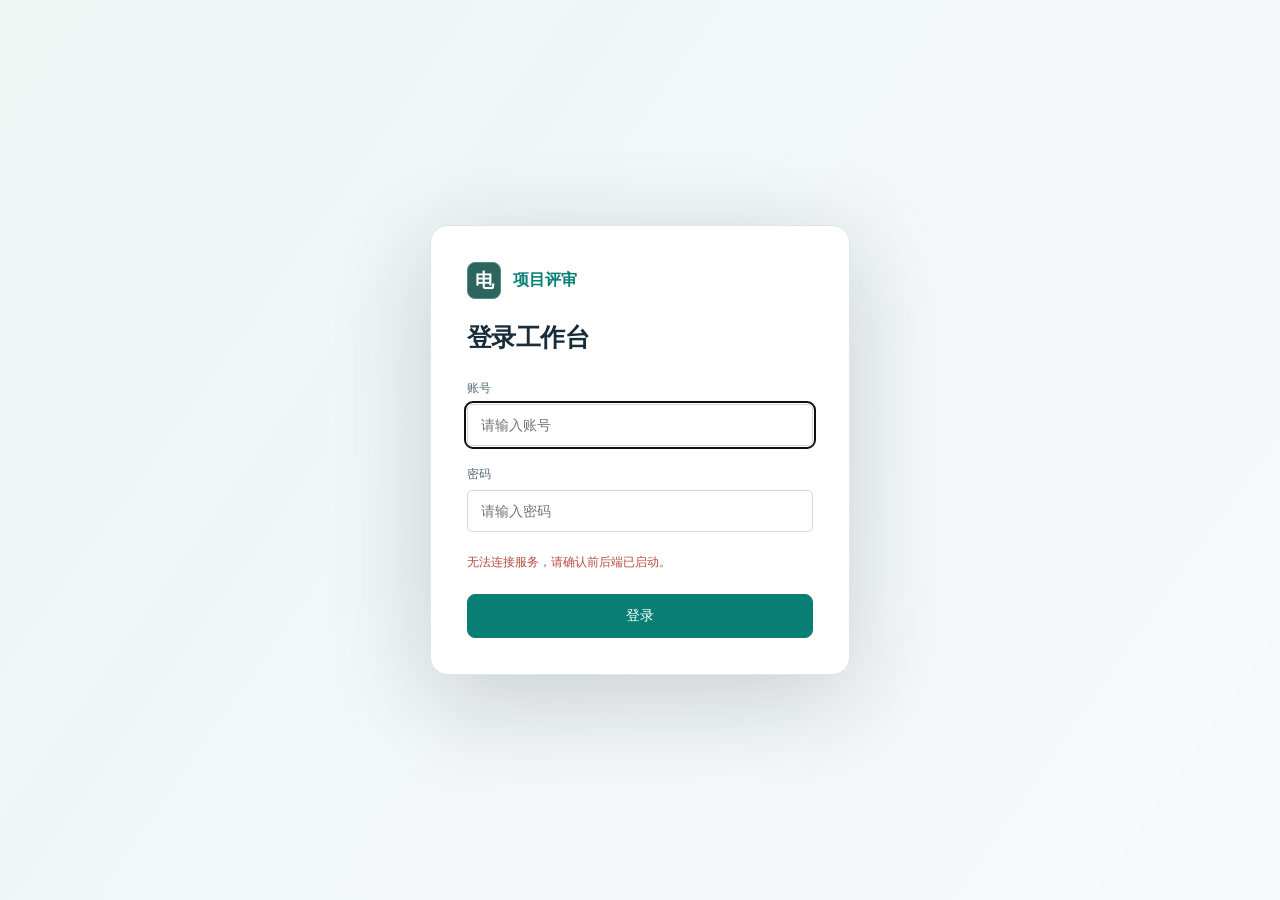
<file: index.html>
<!doctype html>
<html lang="zh-CN">
<head>
  <meta charset="UTF-8">
  <meta name="viewport" content="width=device-width, initial-scale=1.0">
  <title>我的任务 · 项目评审</title>
  <link rel="stylesheet" href="styles.css?v=20261021-scoring">
  <link rel="stylesheet" href="workspace-access.css?v=20261020-admin">
</head>
<body data-workspace="user">
  <aside class="sidebar">
    <a class="brand" href="#overview"><span class="brand-icon">电</span><span><strong>项目评审</strong><small>电力企业项目评审系统</small></span></a>
    <div class="sidebar-label">用户工作台</div>
    <nav aria-label="主导航">
      <button data-view="overview" title="我的任务"><span>✓</span>我的任务</button>
      <button data-view="chat" title="评审对话"><span>◌</span>评审对话</button>
      <button data-view="batch" title="项目组"><span>▦</span>项目组</button>
      <button data-view="reports" title="报告"><span>▤</span>报告</button>
    </nav>
    <button class="sidebar-help" data-view="help">ⓘ 使用指南</button>
    <div class="sidebar-user account-area"><span class="avatar" data-account-avatar>用</span><label class="account-control"><span>用户工作台</span><select data-account-switch aria-label="切换账号（左下角）"><option>用户1</option></select></label></div>
  </aside>
  <div class="main-shell">
    <header class="topbar"><div>用户工作台 <span>/</span> <strong id="breadcrumb">我的任务</strong></div><div class="topbar-right"><span id="connection-state">连接服务中…</span><label class="account-control top-account"><select data-account-switch aria-label="切换账号（右上角）"><option>用户1</option></select></label></div></header>
    <main id="app" aria-live="polite"><div class="empty">正在加载项目…</div></main>
  </div>
  <dialog id="editor"><div id="editor-body"></div></dialog>
  <input id="file-upload" type="file" accept=".docx,.doc,.pdf,.txt,.zip,.png,.jpg,.jpeg,.tif,.tiff,.bmp" hidden>
  <div id="toast" role="status"></div>
  <script src="brief-upload.js?v=20261020-brief" defer></script>
  <script src="quality-score.js?v=20261021-scoring" defer></script>
  <script src="report-workflows.js?v=20261020-attachments" defer></script>
  <script src="batch-projects.js?v=20261021-scoring" defer></script>
  <script src="review-agent.js?v=20261019-workspace" defer></script>
  <script src="check-audit.js?v=20260915-audit" defer></script>
  <script src="agent-records.js?v=20261019-workspace" defer></script>
  <script src="model-config.js?v=20260923-models" defer></script>
  <script src="visual-assets.js?v=20260923-visuals" defer></script>
  <script src="account-switcher.js?v=20261020-login" defer></script>
  <script src="user-workspace.js?v=20261021-scoring" defer></script>
  <script src="app.js?v=20261021-scoring" defer></script>
</body>
</html>
</file>
<file: styles.css>
:root{--ink:#182d3b;--muted:#73838e;--line:#e1e8eb;--bg:#f3f6f7;--teal:#087e75;--teal-soft:#e9f5f2;--red:#b64b40;--red-soft:#fff0ed;--amber:#996718;--amber-soft:#fff6e4;font-family:Inter,"Segoe UI","Microsoft YaHei",sans-serif;color:var(--ink);font-size:14px}
*{box-sizing:border-box}body{margin:0;background:var(--bg)}button,input,select,textarea{font:inherit}button,a,input,textarea,select{outline-offset:3px}button:focus-visible,a:focus-visible{outline:2px solid var(--teal)}button{cursor:pointer}button:disabled{cursor:wait;opacity:.55}a{color:var(--teal);text-decoration:none}button{border:1px solid var(--line);border-radius:6px;background:white;color:var(--ink);padding:9px 14px}button:hover{border-color:#9bbdb6;background:#f8fbfa}h1,h2,h3,h4,p{margin:0}h1{font-size:27px;letter-spacing:-.6px;line-height:1.5}h2{font-size:17px}h3{font-size:15px}p{line-height:1.8}small{font-size:12px}strong{font-weight:600}.muted{color:var(--muted)}.primary{background:var(--teal);border-color:var(--teal);color:white;display:inline-flex;align-items:center;justify-content:center;gap:8px}.primary:hover{background:#06665f;color:white}.secondary{background:white}.subtle{border:0;background:transparent;color:var(--teal);padding:6px 8px}.eyebrow{font-size:11px;letter-spacing:1.2px;color:var(--teal);font-weight:600;margin-bottom:7px}.pill{display:inline-flex;align-items:center;gap:6px;font-size:12px;padding:4px 9px;border-radius:4px;white-space:nowrap;background:#edf1f3;color:#62717d}.pill::before{content:"";width:5px;height:5px;background:currentColor;border-radius:50%}.pass{color:var(--teal);background:var(--teal-soft)}.fail{color:var(--red);background:var(--red-soft)}.pending{color:var(--amber);background:var(--amber-soft)}.num{font-variant-numeric:tabular-nums}.row{display:flex;align-items:center;gap:10px}.spread{justify-content:space-between}.wrap{flex-wrap:wrap}.gap{display:grid;gap:18px}.panel{background:white;border:1px solid var(--line);border-radius:10px;overflow:hidden}.panel-head{display:flex;justify-content:space-between;align-items:center;gap:14px;padding:20px 24px;border-bottom:1px solid var(--line)}.panel-head p{font-size:12px;color:var(--muted);margin-top:5px}.panel-body{padding:22px 24px}.empty{text-align:center;padding:50px 20px;color:var(--muted);line-height:1.9}.empty h2{color:var(--ink);margin-bottom:9px}.empty button{margin-top:14px}.notice{padding:12px 16px;background:var(--amber-soft);color:var(--amber);border:1px solid #eadbbc;border-radius:6px;line-height:1.8;font-size:12px}.notice .subtle{color:inherit}.page-heading{display:flex;justify-content:space-between;align-items:center;gap:18px;margin-bottom:24px}.page-heading p{color:var(--muted);font-size:13px;margin-top:5px}.heading-actions{display:flex;gap:9px;flex-wrap:wrap}.section-title{display:flex;align-items:center;justify-content:space-between;gap:12px;margin:26px 0 14px}.section-title p{font-size:12px;color:var(--muted);margin-top:5px}
.sidebar{position:fixed;inset:0 auto 0 0;width:210px;background:#162b38;color:#9fb2bd;padding:28px 17px 18px;display:flex;flex-direction:column;z-index:12}.brand{display:flex;align-items:center;gap:11px;padding:0 8px;color:white}.brand-icon{width:34px;height:37px;background:#2c645f;border-radius:8px;border:1px solid #598880;display:grid;place-items:center;font-size:19px}.brand strong{display:block;font-size:17px;letter-spacing:1px}.brand small{display:block;font-size:10px;margin-top:4px;color:#9fb2bd}.sidebar-label{font-size:10px;letter-spacing:1px;color:#738b98;margin:38px 12px 12px}.sidebar nav{display:grid;gap:5px}.sidebar nav button{display:flex;align-items:center;gap:12px;border:0;background:none;color:#b5c4cb;text-align:left;padding:12px 14px;font-size:13px}.sidebar nav button span{font-size:19px;width:20px;text-align:center}.sidebar nav button.active{background:#24554f;color:#e5fff4}.sidebar nav button:hover{background:#24414d;color:white}.sidebar-guide{margin-top:auto;border:1px solid #35505c;border-radius:7px;padding:14px;margin-bottom:18px}.sidebar-guide span{font-size:11px;color:#b8cec9}.sidebar-guide p{font-size:11px;line-height:2.1;margin-top:7px;color:#819da6}.sidebar-help{margin-top:auto;color:#b5c4cb;text-align:left;background:none;border:0;font-size:12px}.sidebar-user{border-top:1px solid #304550;margin-top:12px;padding:19px 4px 0;display:flex;align-items:center;gap:10px}.avatar{width:30px;height:30px;display:grid;place-items:center;border-radius:50%;background:#d4e9e2;color:#386658}.sidebar-user strong{font-size:11px;display:block;color:#ccdadc}.sidebar-user small{font-size:10px;display:block;margin-top:4px;color:#839aa6}.main-shell{margin-left:210px;min-width:0}.topbar{height:65px;background:white;border-bottom:1px solid var(--line);display:flex;align-items:center;justify-content:space-between;padding:0 32px;font-size:12px;color:var(--muted)}.topbar>div>span{margin:0 13px;color:#b3bec4}.topbar strong{color:#4d626f;font-weight:500}.topbar-right{display:flex;align-items:center;gap:14px;font-size:11px}.topbar-right #connection-state{margin:0}.topbar-right button{font-size:11px}main{max-width:1700px;margin:auto;padding:30px 32px 48px}.stat-grid{display:grid;grid-template-columns:repeat(4,1fr);gap:16px;margin-bottom:22px}.stat-card{padding:20px 22px;background:white;border:1px solid var(--line);border-radius:9px}.stat-card>span{color:var(--muted);font-size:12px}.stat-card>strong{font-size:30px;display:block;margin:13px 0 7px}.stat-card small{font-size:11px;color:var(--muted)}.intro-banner{padding:25px 27px;background:#eaf4f1;display:flex;justify-content:space-between;align-items:center;gap:20px;border:1px solid #d2e4df;border-radius:10px;margin-bottom:25px}.intro-banner p{font-size:12px;color:#59776e;margin-top:6px}.table-scroll{overflow:auto}table{border-collapse:collapse;width:100%;text-align:left;font-size:12px}th{background:#f8fafb;color:var(--muted);font-weight:500;font-size:11px}td,th{padding:15px 20px;border-bottom:1px solid #eaf0f1}tbody tr:last-child td{border-bottom:0}td strong{display:block;line-height:1.7}td small{color:var(--muted);display:block;margin-top:3px}.flow-overview{display:grid;grid-template-columns:repeat(6,1fr);padding:25px 22px;gap:12px}.flow-overview>button{min-width:0;text-align:left;border:0;border-left:2px solid #cfe2dc;border-radius:0;padding:8px 10px 8px 12px;line-height:1.8}.flow-overview>button:hover{border-left-color:var(--teal);background:var(--teal-soft)}.flow-help-link{display:block;margin-top:9px;color:var(--teal);font-size:11px}.step-help-section h3{margin-bottom:8px;color:var(--teal)}.step-help-section p,.step-help-section li{line-height:1.9}.step-help-section ol{margin:0;padding-left:22px}.step-help-section li+li{margin-top:9px}.flow-overview b{font-size:11px;color:var(--teal)}.flow-overview strong{display:block;font-size:12px}.flow-overview small{font-size:10px;color:var(--muted)}
.summary{border:1px solid #e7d7d1;background:white;border-radius:10px;overflow:hidden;margin-bottom:16px}.summary-top{padding:23px 26px;display:flex;align-items:center;gap:16px}.summary-symbol{height:46px;width:46px;border-radius:50%;display:grid;place-items:center;font-size:22px;flex-shrink:0}.summary-title{display:flex;align-items:center;gap:12px;flex-wrap:wrap;margin-top:4px}.summary h2{font-size:23px}.summary-caption{font-size:10px;letter-spacing:.8px;color:var(--muted)}.summary-text{font-size:12px;color:var(--muted);margin-top:9px}.summary-actions{margin-left:auto;display:flex;gap:8px;flex-shrink:0}.summary-footer{background:#fafbfb;border-top:1px solid var(--line);padding:12px 25px;display:flex;gap:26px;flex-wrap:wrap}.summary-footer span{font-size:11px;color:var(--muted)}.summary-footer b{font-size:17px;margin-right:7px;color:var(--ink)}.summary-footer .fail-text b{color:var(--red)}.summary-footer .pending-text b{color:var(--amber)}.summary-footer .pass-text b{color:var(--teal)}.category-grid{display:grid;grid-template-columns:repeat(3,1fr);gap:13px;margin-bottom:24px}.category-card{text-align:left;background:white;border:1px solid var(--line);border-radius:8px;padding:16px 18px;display:grid;gap:13px}.category-card strong{font-size:13px}.category-card p{font-size:11px;color:var(--muted)}.category-card .arrow{color:#819a9f}.category-card.active{border-color:var(--teal);box-shadow:0 0 0 1px var(--teal)}
.workbench-layout{display:grid;grid-template-columns:164px minmax(0,1fr);gap:22px;align-items:start}.review-rail{position:sticky;top:20px;background:white;border:1px solid var(--line);border-radius:9px;overflow:hidden}.rail-label{padding:18px 15px 12px;font-size:11px;color:var(--muted)}.rail-step{display:grid;grid-template-columns:23px 1fr;gap:3px 8px;padding:16px 12px;width:100%;text-align:left;border:0;border-radius:0;background:white;position:relative}.rail-step:not(:last-child):after{content:"";width:1px;height:20px;background:#d6e3e0;position:absolute;left:23px;bottom:-10px;z-index:1}.rail-step>span{grid-row:span 2;width:22px;height:22px;border-radius:50%;background:#f0f4f5;display:grid;place-items:center;font-size:10px;color:#607984}.rail-step strong{font-size:12px;font-weight:500}.rail-step small{font-size:10px;color:var(--muted);margin-top:3px}.rail-step.active{background:#edf7f4}.rail-step.active>span{background:var(--teal);color:white}.rail-step.active strong{color:var(--teal)}.rail-step .rail-issue{color:var(--red)}.review-content{min-width:0}.toolbar{display:flex;align-items:center;justify-content:space-between;gap:15px;padding:15px 20px;border-bottom:1px solid var(--line);flex-wrap:wrap}.segmented{display:flex;background:#f0f4f5;border-radius:6px;padding:3px;gap:2px}.segmented button{border:0;background:transparent;font-size:11px;padding:7px 10px;color:var(--muted)}.segmented button.active{background:white;color:var(--teal);box-shadow:0 1px 3px #173c3210}.filters{display:flex;align-items:center;gap:8px;flex-wrap:wrap}.filters select,.filters input{font-size:12px;padding:8px 10px;max-width:100%;border:1px solid var(--line);background:white;border-radius:5px;color:#536773}.review-filters{padding:12px 20px;background:#fbfcfc;border-bottom:1px solid var(--line)}.review-filters .filter-count{font-size:11px;color:var(--muted);margin-left:auto}.issue-row{display:flex;align-items:center;gap:12px;padding:17px 20px;width:100%;text-align:left;border:0;border-radius:0;border-bottom:1px solid var(--line)}.issue-row:last-child{border-bottom:0}.issue-row .issue-number{font-size:11px;color:#94a4ac}.issue-copy{flex:1;min-width:0}.issue-copy strong{font-size:13px;display:block;line-height:1.7}.issue-copy small{color:var(--muted);font-size:11px;line-height:1.7}.issue-row.selected{background:#f0f7f4;border-left:3px solid var(--teal);padding-left:17px}.issue-row .arrow{color:#7d989a}.check-detail{padding:20px 23px;border-top:1px solid var(--line);background:#fafcfc}.detail-label{font-size:11px;color:var(--muted);display:block;margin-bottom:6px}.detail-pair{margin-bottom:15px}.detail-pair p{font-size:12px;line-height:1.85;white-space:pre-wrap}.detail-grid{display:grid;grid-template-columns:1fr 1fr;gap:15px}.detail-callout{padding:12px 14px;background:var(--teal-soft);border-left:3px solid #85bbae;border-radius:4px;font-size:12px}.detail-callout.fail-reason{background:#fff5f1;border-color:#d5a79b}.detail-actions{display:flex;gap:10px;margin-top:17px;flex-wrap:wrap}.detail-actions button{font-size:11px}.rule-link{color:var(--teal);font-size:11px;background:none;border:0;padding:0;text-align:left;text-decoration:underline;text-underline-offset:3px}.evidence-link{display:block;width:100%;font-size:11px;background:white;text-align:left;line-height:1.8;color:#526a77;margin-top:7px}.process{padding:0 20px 16px}.process details{border-bottom:1px solid var(--line);padding:12px 0}.process details:last-child{border:0}.process summary{cursor:pointer;font-size:12px;line-height:1.8}.process summary span{color:var(--teal);margin-right:9px;font-size:10px}.process details p{padding:10px 0 0 23px;font-size:12px;color:var(--muted)}.doc-layout{display:grid;grid-template-columns:minmax(0,1.2fr) minmax(260px,.85fr);align-items:start;gap:16px;padding:17px;background:#edf1f3}.document{background:white;border:1px solid var(--line);border-radius:3px;padding:28px 28px 40px;max-height:740px;overflow:auto}.document>small{display:block;color:#91a0a5;font-size:9px;letter-spacing:1px;text-align:center}.document h3{text-align:center;font-size:17px;line-height:1.8;margin:14px 0 25px}.doc-chunk{padding:13px 10px;border:1px solid transparent;border-radius:4px;margin:7px -10px;scroll-margin-top:20px}.doc-chunk h4{font-size:12px;color:#4c6573;margin-bottom:10px}.doc-chunk p{font-family:"Microsoft YaHei",sans-serif;font-size:12px;line-height:2.15;white-space:pre-wrap}.doc-chunk.selected{background:#fff9e9;border-color:#dcc899}.doc-chunk .chunk-actions{display:flex;gap:5px;flex-wrap:wrap;margin-top:10px}.chunk-actions button{font-size:10px;color:var(--amber);border-color:#e2d4b3;background:#fffaf0;padding:4px 8px}.doc-chunk small{font-size:9px;color:#98a8ad}.annotation{background:white;border:1px solid #ccdcd6;border-top:3px solid var(--teal);border-radius:5px;overflow:hidden}.annotation-header{padding:17px 18px}.annotation-header h3{font-size:13px;line-height:1.8;margin-top:10px}.annotation .check-detail{padding:17px 18px;background:white}.annotation .detail-grid{grid-template-columns:1fr}.annotation .detail-actions{display:grid;grid-template-columns:1fr}.doc-warning{grid-column:1/-1}.rule-grid{display:grid;grid-template-columns:repeat(2,1fr);gap:15px}.rule-card{padding:20px;background:white;border:1px solid var(--line);border-radius:8px;display:flex;flex-direction:column;gap:13px}.rule-card h3{font-size:14px}.rule-card p{font-size:12px;color:#657985}.rule-card small{font-size:10px;color:var(--muted)}.rule-card .row:last-child{margin-top:auto;padding-top:7px}.rule-id{font-size:10px;color:var(--teal);font-weight:600}.disabled-rule{opacity:.65}.material-item{border-bottom:1px solid var(--line);padding:16px 22px;display:flex;align-items:center;gap:14px}.material-item:last-child{border:0}.file-mark{background:#eaf1f4;color:#5a7d8d;border:1px solid #dce6e9;padding:12px 7px;border-radius:4px;font-size:9px;min-width:39px;text-align:center}.material-item .file-copy{flex:1;min-width:0}.file-copy strong{font-size:12px;overflow-wrap:anywhere}.file-copy p{font-size:10px;color:var(--muted);overflow-wrap:anywhere}.material-item select{font-size:11px;border:1px solid var(--line);border-radius:4px;padding:6px;max-width:150px}.material-item button{font-size:10px}.form-field{display:grid;gap:7px;font-size:12px;color:#536c79}.form-field input,.form-field textarea,.form-field select{width:100%;padding:10px 12px;border:1px solid #ccd9dd;border-radius:5px;color:var(--ink);background:white}.form-field textarea{resize:vertical;line-height:1.8}.form-row{display:grid;grid-template-columns:1fr 1fr;gap:15px}.brief-box{display:grid;gap:13px}.package-row{padding:14px 20px;border-top:1px solid var(--line);display:flex;justify-content:space-between;gap:12px;align-items:center}.package-row p{font-size:12px}.package-row button{font-size:11px}
dialog{border:1px solid var(--line);border-radius:12px;padding:0;width:min(620px,calc(100% - 32px));max-height:88vh;box-shadow:0 24px 100px #10212d30;color:var(--ink)}dialog::backdrop{background:#132b3b70;backdrop-filter:blur(2px)}.modal-head{padding:22px 26px;border-bottom:1px solid var(--line);display:flex;justify-content:space-between;align-items:center;gap:15px}.modal-head h2{font-size:18px}.modal-head button{border:0;background:#f0f4f5;font-size:18px;padding:4px 10px}.modal-body{padding:24px 26px;display:grid;gap:17px}.modal-footer{display:flex;justify-content:flex-end;gap:10px;border-top:1px solid var(--line);padding:16px 26px}.form-error{color:var(--red);font-size:12px;line-height:1.8}.rule-meta{display:flex;gap:10px;flex-wrap:wrap;color:var(--muted);font-size:11px}#toast{position:fixed;bottom:28px;left:50%;transform:translate(-50%,20px);padding:12px 22px;background:#1c3542;color:white;border-radius:7px;opacity:0;pointer-events:none;transition:.2s;z-index:50;max-width:90%;font-size:13px}#toast.show{opacity:1;transform:translate(-50%,0)}.report-paper{max-width:920px;margin:18px auto 0;background:white;border:1px solid var(--line);padding:45px 55px;box-shadow:0 6px 24px #102d3910}.report-paper>header{padding-bottom:25px;border-bottom:2px solid var(--ink);margin-bottom:25px}.report-paper>header p{color:var(--muted);font-size:12px;margin-top:8px}.report-paper h1{font-size:26px}.report-paper section{margin-bottom:25px}.report-paper h2{font-size:16px;margin-bottom:12px}.report-paper p{font-size:12px;line-height:1.9;white-space:pre-wrap}.report-paper article{margin:15px 0;padding:15px 0;border-top:1px solid var(--line);break-inside:avoid}.report-paper h3{font-size:13px;margin-bottom:9px}.report-paper blockquote{font-size:11px;line-height:1.9;white-space:pre-wrap;margin:8px 0;padding:10px 14px;border-left:2px solid #9abbb0;background:#f5f8f7}.report-paper table{margin:10px 0}.report-paper td,.report-paper th{padding:10px}.report-paper .pill{white-space:nowrap}.help-grid{display:grid;grid-template-columns:repeat(3,1fr);gap:18px}.help-card{background:white;border:1px solid var(--line);border-radius:8px;padding:25px}.help-card span{color:var(--teal);font-size:11px}.help-card h2{margin:15px 0 10px;font-size:16px}.help-card p{font-size:12px;color:var(--muted)}
.heading-actions select{max-width:180px;min-width:110px;padding:9px 10px;border:1px solid var(--line);border-radius:6px;background:white;color:#536773;font-size:12px}
.scope-picker{display:flex;align-items:center;gap:6px;font-size:10px;color:var(--muted)}
.stat-card{text-align:left;transition:border-color .15s,box-shadow .15s}.stat-card:hover{border-color:#90b8af;background:white;box-shadow:0 4px 14px #173c3210}.stat-card>.stat-link{display:block;margin-top:14px;color:var(--teal);font-size:11px}
.report-paper section>p{margin-bottom:9px}
.process-rule-list{margin:10px 0 4px 23px;padding-left:18px;display:grid;gap:10px;color:var(--teal)}.process-rule-list .rule-link{text-decoration:none;font-size:12px;line-height:1.8}.process-rule-list .rule-link:hover{text-decoration:underline}.rule-reference{color:var(--muted);font-size:11px;line-height:1.9}.rule-reference summary{cursor:pointer}.rule-reference small{display:block;margin-top:6px;font-size:11px}
.print-only{display:none}@media print{.rule-reference{display:none}.print-only{display:block;font-size:10px;color:#657985}}
.project-reference{margin:-10px 0 20px;color:var(--muted);font-size:11px;line-height:1.9}.project-reference summary{cursor:pointer}.project-reference small{font-size:11px}td .project-reference{margin:4px 0 0}
@media(min-width:1600px){.workbench-layout{grid-template-columns:180px minmax(0,1fr)}.doc-layout{grid-template-columns:minmax(0,1.5fr) minmax(320px,1fr)}}
@media(max-width:1200px){.sidebar{width:180px;padding-left:12px;padding-right:12px}.main-shell{margin-left:180px}main{padding:24px}.topbar{padding:0 24px}.workbench-layout{grid-template-columns:140px minmax(0,1fr);gap:15px}.summary-actions{display:none}.summary-top{padding:20px}.doc-layout{grid-template-columns:minmax(0,1fr)}.document{max-height:480px}.category-card{padding:14px}.rule-grid{grid-template-columns:1fr}}
@media(max-width:800px){.sidebar{width:64px;padding:20px 8px}.brand{padding:0 6px}.brand>span:last-child,.sidebar-label,.sidebar-guide,.sidebar-user,.sidebar-help{display:none}.sidebar nav{margin-top:28px}.sidebar nav button{font-size:0;padding:12px;justify-content:center}.sidebar nav button span{font-size:20px}.main-shell{margin-left:64px}.topbar{padding:0 16px;height:57px}.topbar-right #connection-state{display:none}main{padding:20px 16px}.page-heading{align-items:flex-start;flex-direction:column}h1{font-size:23px}.stat-grid{grid-template-columns:repeat(2,1fr);gap:10px}.stat-card{padding:17px}.category-grid{gap:8px}.category-card{padding:12px 10px}.category-card .row{flex-wrap:wrap;gap:7px}.category-card p{font-size:10px}.category-card .arrow{display:none}.workbench-layout{display:flex;flex-direction:column;gap:14px}.review-rail{position:sticky;top:0;z-index:5;width:100%;display:flex;border-radius:6px;overflow:auto}.rail-label{display:none}.rail-step{min-width:90px;padding:10px 8px;display:block;text-align:center}.rail-step>span{display:none}.rail-step strong{font-size:11px}.rail-step small{display:block;font-size:9px}.rail-step:not(:last-child):after{display:none}.review-content{width:100%}.summary-top{padding:18px 16px;align-items:flex-start;gap:11px}.summary-symbol{width:32px;height:32px;font-size:17px}.summary h2{font-size:19px}.summary-footer{padding:12px 16px;gap:15px}.summary-footer b{font-size:15px}.summary-footer span{font-size:10px}.summary-title .pill{font-size:10px}.panel-head{padding:17px}.toolbar,.review-filters{padding:13px 15px}.filters select{max-width:160px;font-size:11px}.issue-row{padding:15px 13px;gap:8px;align-items:flex-start}.issue-row .issue-number{display:none}.issue-copy strong{font-size:12px}.issue-copy small{font-size:10px}.issue-row>.pill{font-size:10px}.detail-grid,.form-row{grid-template-columns:1fr}.doc-layout{padding:10px}.document{padding:20px}.flow-overview{grid-template-columns:repeat(3,1fr)}.intro-banner{padding:20px;align-items:flex-start;flex-direction:column}.report-paper{padding:26px 20px}.material-item{flex-wrap:wrap;padding:16px}.help-grid{grid-template-columns:1fr}.heading-actions{width:100%}.heading-actions button{font-size:12px}.filter-count{width:100%}td,th{padding:12px;min-width:85px}.report-paper td,.report-paper th{min-width:0}.report-paper h1{font-size:22px}.rule-card{padding:17px}.topbar-right .subtle{font-size:10px}}
@media print{@page{size:A4;margin:16mm}.sidebar,.topbar,.page-heading,.report-toolbar,#toast,dialog,.notice,.no-print{display:none!important}.main-shell{margin:0}main{padding:0;max-width:none}body{background:white}.report-paper{max-width:none;border:0;box-shadow:none;margin:0;padding:0}.report-paper section{break-inside:auto}.report-paper h2,.report-paper h3{break-after:avoid}.report-paper article{break-inside:auto}thead{display:table-header-group}tr,blockquote{break-inside:avoid}.pill{color:black;border:1px solid #aaa;background:white}.report-paper p{orphans:3;widows:3}}
.history-list{display:grid;gap:16px}.history-record{overflow:hidden}.history-summary{width:100%;display:flex;align-items:center;justify-content:space-between;gap:16px;padding:22px;text-align:left;background:transparent;border:0;color:inherit;cursor:pointer}.history-summary strong{display:block;font-size:17px}.history-summary small{display:block;margin-top:8px;color:var(--muted,#64748b)}.history-summary:hover{background:#f5f8fc}.history-summary:focus-visible{outline:2px solid #2563eb;outline-offset:-3px}.history-content{padding:20px;border-top:1px solid #e2e8f0}@media(max-width:640px){.history-summary{align-items:flex-start;flex-direction:column}.history-content{padding:12px}}@media print{.history-summary,.history-record:not(:has(.history-content)){display:none}.history-content{padding:0;border:0}.history-record{border:0;overflow:visible}}
.account-control{display:grid;gap:5px;min-width:0;flex:1}.account-control>span{font-size:11px;color:#9fb2bd}.account-control select{width:100%;border:0;border-radius:6px;padding:7px 24px 7px 6px;background:#223d4b;color:white;font:inherit;cursor:pointer}.top-account{min-width:100px}.top-account select{background:#f0f5f5;color:var(--ink);border:1px solid var(--line);padding:8px 12px}.account-area .avatar{flex-shrink:0}.topbar #breadcrumb{display:inline-block;max-width:42vw;overflow:hidden;text-overflow:ellipsis;white-space:nowrap;vertical-align:middle}
.entry-grid{display:grid;gap:20px;margin:24px 0}.task-entry-grid{grid-template-columns:repeat(4,minmax(0,1fr))}.task-entry-grid .entry-card:first-child{grid-column:span 2;background:linear-gradient(120deg,#edf8f5,white)}.report-entry-grid,.project-entry-grid{grid-template-columns:repeat(2,minmax(0,1fr))}.entry-card{--card-accent:#087e75;display:grid;grid-template-columns:44px minmax(0,1fr) 22px;gap:16px 14px;text-align:left;align-items:center;padding:28px;border:1px solid #e0e8eb;border-radius:14px;min-height:168px;background:white;box-shadow:0 3px 12px #18334604;transition:transform .15s,border-color .15s,box-shadow .15s}.entry-card:hover{transform:translateY(-2px);border-color:var(--card-accent);background:white;box-shadow:0 10px 24px #1833460b}.entry-card.tone-blue{--card-accent:#356bba}.entry-card.tone-amber{--card-accent:#b77922}.entry-card.tone-rose{--card-accent:#b9555d}.entry-card.tone-slate{--card-accent:#5c7186}.entry-icon{width:44px;height:44px;border-radius:12px;display:grid;place-items:center;font-size:24px;background:#f0f6f6;color:var(--card-accent)}.entry-label{font-size:17px;font-weight:600;line-height:1.6}.entry-count{grid-column:2;font-size:36px;font-weight:600;line-height:1.1;color:var(--card-accent);font-variant-numeric:tabular-nums}.entry-arrow{grid-column:3;grid-row:1/3;justify-self:end;color:#99adb5;font-size:20px}.project-entry-grid .entry-card{min-height:215px}.project-entry-grid .entry-label{font-size:21px}
.user-search-bar{display:flex;gap:14px;align-items:center;flex-wrap:wrap;padding:18px 20px;background:white;border:1px solid var(--line);border-radius:12px;margin:18px 0 22px}.search-field{flex:1;min-width:200px;display:flex;align-items:center;gap:8px;padding:0 12px;background:#f6f8f9;border:1px solid var(--line);border-radius:7px}.search-symbol{font-size:23px;color:#7a909c}.search-field input{width:100%;min-width:0;border:0;background:transparent;padding:11px 0;outline-offset:0;color:var(--ink)}.search-field:focus-within{border-color:var(--teal)}.search-field input:focus{outline:none}.date-range{display:flex;align-items:center;gap:10px}.date-range label{display:flex;align-items:center;gap:7px;color:#647985;font-size:12px}.date-range input{width:142px;min-width:0;padding:9px 7px;border:1px solid var(--line);border-radius:6px;color:var(--ink);background:white}
.record-meta{display:flex;gap:8px 16px;align-items:center;flex-wrap:wrap;font-size:13px;color:#70828d;line-height:1.8;margin-top:10px}.user-task-list{display:grid;gap:14px}.user-task{display:flex;justify-content:space-between;align-items:center;gap:20px;padding:24px}.user-task>div:first-child{min-width:0}.user-task h2{font-size:17px;overflow-wrap:anywhere}.user-task .fail-text{margin-top:10px}.project-record-grid{display:grid;grid-template-columns:repeat(2,minmax(0,1fr));gap:18px}.project-record{padding:24px}.project-record-heading{display:flex;gap:12px;align-items:center;min-width:0}.project-record-heading h2{font-size:17px;overflow-wrap:anywhere}.project-record-icon{width:38px;height:38px;flex-shrink:0;border-radius:9px;display:grid;place-items:center;background:#edf5f4;color:var(--teal);font-size:20px}.project-record-meta{display:grid;gap:12px;margin:24px 0}.project-record-meta>div{display:grid;grid-template-columns:78px minmax(0,1fr);gap:10px;font-size:13px}.project-record-meta dt{color:#7b8b95}.project-record-meta dd{margin:0;color:#3c5665}.project-created{margin-bottom:20px}.list-actions{display:flex;justify-content:space-between;align-items:center;gap:12px;flex-wrap:wrap;margin:16px 0}.list-actions select{border:1px solid var(--line);border-radius:6px;padding:8px;background:white}.user-group-table td{vertical-align:middle}.user-group-table time{font-size:12px;white-space:nowrap}
.user-pagination{display:flex;justify-content:space-between;align-items:center;gap:14px;flex-wrap:wrap;padding:22px 0;color:#71838f;font-size:13px}.page-buttons{display:flex;gap:7px;align-items:center;flex-wrap:wrap}.page-buttons button{min-width:36px;padding:8px 11px}.page-buttons button:disabled{cursor:default;opacity:.4}.page-gap{padding:0 4px}.history-summary .record-meta{display:flex;font-size:13px}.record-chevron{font-size:24px;color:#8ca1ad}.pill.archived{background:#eef2f6;color:#687d8c}
.user-report-context{margin-bottom:22px}.selected-report{padding:22px 24px;display:flex;justify-content:space-between;align-items:center;gap:20px}.selected-report>div:first-child{min-width:0}.selected-report-label{display:block;color:#738692;font-size:12px;margin-bottom:8px}.selected-report strong{font-size:18px;overflow-wrap:anywhere}.report-picker{padding:0 22px 2px;border-top:1px solid var(--line);background:#fbfcfd}.report-options{display:grid;gap:8px}.report-option{display:flex;justify-content:space-between;align-items:center;gap:16px;text-align:left;padding:16px 18px;border-radius:8px}.report-option>span:first-child{min-width:0}.report-option strong{overflow-wrap:anywhere}.report-option.selected{border-color:#82b7ad;background:#edf7f3}.report-option .record-meta{font-size:12px;margin-top:5px}.user-review-controls{display:flex;align-items:center;justify-content:space-between;gap:12px;margin-bottom:18px}.user-result{padding:24px;margin-bottom:18px}.user-help-steps{margin:0;padding-left:20px;display:grid;gap:20px}
body[data-workspace="user"] .agent-messages{height:45vh;min-height:300px;max-height:600px}body[data-workspace="user"] .agent-conversation textarea{border:1px solid var(--line);border-radius:8px;padding:12px;background:white;color:var(--ink);line-height:1.7}body[data-workspace="user"] .agent-conversation textarea:focus{border-color:var(--teal);outline:1px solid var(--teal)}body[data-workspace="user"] .batch-row-actions{flex-direction:row;flex-wrap:wrap;gap:6px;min-width:160px;max-width:240px}body[data-workspace="user"] .batch-row-actions button{font-size:12px;padding:8px 10px}body[data-workspace="user"] .heading-actions{flex-wrap:wrap}body[data-workspace="user"] main{max-width:1500px}body[data-workspace="user"] .brand small{display:none}body[data-workspace="user"] .page-heading{margin-bottom:24px}
@media(max-width:1100px){.task-entry-grid{grid-template-columns:repeat(2,minmax(0,1fr))}.task-entry-grid .entry-card:first-child{grid-column:auto}.entry-card{padding:23px}.date-range label{flex-direction:column;align-items:flex-start}.user-search-bar .search-field{min-width:180px}}
@media(max-width:800px){body[data-workspace="user"] .sidebar{position:sticky;inset:auto;top:0;width:auto;padding:8px;display:block}body[data-workspace="user"] .brand{display:none}body[data-workspace="user"] .sidebar nav{display:flex;margin:0;gap:4px}body[data-workspace="user"] .sidebar nav button{flex:1;font-size:12px;padding:10px 4px;gap:5px;white-space:nowrap}body[data-workspace="user"] .sidebar nav button span{font-size:16px;width:auto}body[data-workspace="user"] .main-shell{margin-left:0}body[data-workspace="user"] main{padding-bottom:90px}.sidebar-user.account-area{display:flex;position:fixed;left:12px;bottom:12px;width:145px;padding:9px;margin:0;border:1px solid #41606b;border-radius:10px;background:#162b38;box-shadow:0 5px 18px #163b3820;z-index:20}.account-area .avatar,.account-area .account-control>span{display:none}.account-area .account-control select{padding:7px;background:#223d4b}.topbar #breadcrumb{max-width:32vw}.top-account{min-width:86px}.user-task,.selected-report{flex-direction:column;align-items:flex-start;padding:20px}.user-result{padding:18px}.user-result .pill{white-space:normal}.user-review-controls{flex-wrap:wrap}.project-record-grid{grid-template-columns:1fr}.user-search-bar{padding:14px}.user-search-bar .search-field{flex-basis:100%}.date-range{width:100%;justify-content:space-between;gap:7px}.date-range label{flex:1;min-width:0}.date-range input{width:100%}.report-picker{padding:0 14px}.selected-report .row{gap:8px}.entry-card{grid-template-columns:34px minmax(0,1fr);gap:14px 10px;padding:18px;min-height:145px}.entry-icon{width:34px;height:34px;font-size:20px;border-radius:9px}.entry-label{font-size:15px}.entry-count{font-size:29px}.entry-arrow{display:none}.project-entry-grid .entry-card{min-height:175px}.project-entry-grid .entry-label{font-size:17px}.page-buttons{gap:5px}.page-buttons button{padding:8px}.user-pagination{justify-content:center}.user-pagination>span{width:100%;text-align:center}.history-summary .row{gap:7px}.history-summary .pill{white-space:normal}.user-task h2{font-size:16px}body[data-workspace="user"] .agent-messages{min-height:240px}.user-search-bar .search-symbol{font-size:20px}}
@media(prefers-reduced-motion:reduce){.entry-card{transition:none}.entry-card:hover{transform:none}}
body[data-workspace="user"] #agent-chat-form>.row{justify-content:flex-end}
@media(max-width:800px){.sidebar-user.account-area{left:0;bottom:0;width:100%;padding:10px 16px;border:0;border-top:1px solid var(--line);border-radius:0;background:white;box-shadow:0 -3px 16px #163b3808}.account-area .account-control{flex:none;width:140px}.account-area .account-control select{background:#edf3f4;color:var(--ink)}body[data-workspace="admin"] main{padding-bottom:90px}}
@media print{.user-report-context,.user-review-controls,.user-result,.account-area,.entry-grid,.project-created{display:none!important}}
.review-entries{display:grid;grid-template-columns:repeat(2,minmax(0,1fr));gap:18px;margin:20px 0}.review-entries p{color:#64748b;margin:10px 0 18px}.comparison-layout{display:grid;grid-template-columns:minmax(0,1fr) 330px;gap:20px;margin-top:20px;align-items:start}.comparison-layout>.panel{min-width:0}.comparison-selected{background:#eff6ff}.score-total{font-size:36px;font-weight:700;color:#1d4ed8;margin-bottom:22px}.score-total small{font-size:13px;color:#64748b}.score-dimension{margin-bottom:20px}.score-dimension progress{display:block;width:100%;height:12px;margin:8px 0;accent-color:#2563eb}.score-dimension small{color:#64748b}@media(max-width:1100px){.comparison-layout{grid-template-columns:1fr}}@media(max-width:640px){.review-entries{grid-template-columns:1fr}}
.agent-panel{margin:20px 0}.agent-layout{display:grid;grid-template-columns:minmax(0,1fr) 300px}.agent-conversation{padding:20px;min-width:0}.agent-messages{height:320px;overflow:auto;overscroll-behavior:contain;padding:4px 8px 12px 0}.agent-message{padding:12px 16px;margin:0 0 12px;border-radius:10px;background:#f1f5f9;white-space:pre-wrap;overflow-wrap:anywhere}.agent-message.user{background:#eff6ff;margin-left:35px}.agent-message strong{display:block;font-size:12px;color:#64748b;margin-bottom:6px}.agent-status{min-height:28px;font-size:13px;color:#475569;margin:8px 0}.agent-conversation textarea{width:100%;resize:vertical;margin-bottom:10px}.agent-actions{padding:20px;background:#f8fafc;border-left:1px solid #e2e8f0;max-height:580px;overflow:auto}.agent-actions>button{width:100%;white-space:normal;text-align:left;margin:8px 0}.agent-actions h3{font-size:14px;margin:12px 0}.agent-actions p,.agent-actions details{font-size:13px;overflow-wrap:anywhere}.agent-proposal{border:1px solid #cbd5e1;padding:12px;border-radius:8px;margin:10px 0;background:white}.agent-proposal p{white-space:pre-wrap;margin:8px 0}.agent-welcome{padding:25px 10px;color:#64748b}.sr-only{position:absolute;width:1px;height:1px;padding:0;overflow:hidden;clip:rect(0,0,0,0);white-space:nowrap}@media(max-width:850px){.agent-layout{grid-template-columns:1fr}.agent-actions{border-left:0;border-top:1px solid #e2e8f0;max-height:300px}}@media print{.agent-panel{display:none}}
.batch-controls{display:flex;flex-wrap:wrap;gap:14px;align-items:end}.batch-controls label{display:flex;flex-direction:column;gap:6px;min-width:150px;max-width:100%}.batch-controls select{max-width:260px}.batch-file-row{border:1px solid #cbd5e1;border-radius:8px;padding:14px;margin:16px 0;min-width:0}.batch-file-row legend{font-size:13px;overflow-wrap:anywhere}.batch-row-actions{display:flex;flex-direction:column;gap:8px;min-width:110px}.batch-replace{font-size:12px;color:#475569;max-width:180px}.batch-replace input{display:block;width:180px;max-width:100%;margin-top:5px;font-size:12px}.batch-progress{margin-top:16px}.batch-results td{vertical-align:top}.batch-results small{overflow-wrap:anywhere;max-width:240px}.batch-results th{white-space:nowrap}@media(max-width:640px){.batch-controls label{width:100%}.batch-controls select{max-width:100%}}
.retrieval-note{margin:12px 0}.retrieval-note p{margin:5px 0}.retrieval-complete{background:#edf9f5;border-color:#b8ded2;color:#18664f}.retrieval-disabled,.retrieval-not_needed{background:#f1f5f9;border-color:#dbe3ec;color:#526477}
/* Conversation records and transparent demo scoring. */
.agent-history-toolbar{padding:0 24px 18px;gap:8px}
.conversation-record,.operation-log{border:1px solid var(--border,#dce3e8);border-radius:12px;padding:18px;margin:14px 0}
.conversation-record details,.operation-log details{margin:12px 0}
.log-text{white-space:pre-wrap;overflow-wrap:anywhere}
.rank-explanation{padding:14px;background:#f0f5f8;border-radius:10px;margin:16px 0}
.rank-explanation p,.score-deduction p,.quality-policy p{line-height:1.7}
.score-dimension summary{display:flex;justify-content:space-between;gap:12px;cursor:pointer;align-items:start}
.score-dimension summary:before{content:'＋';color:#557080}
.score-dimension[open] summary:before{content:'−'}
.score-dimension summary strong{flex:1}
.score-dimension summary span{white-space:nowrap}
.score-deduction{padding:12px 0;border-top:1px solid #dce3e8;margin-top:12px}
.quality-policy{border-top:1px solid #dce3e8;padding-top:16px;margin-top:16px}
.quality-policy summary{cursor:pointer;font-weight:600}
.agent-reasoning{background:#f2f6f8;border:1px solid #dce3e8;border-radius:8px;margin:10px 0;padding:10px 12px;color:#526676}
.agent-reasoning[hidden]{display:none}
.agent-reasoning summary{cursor:pointer;font-weight:600;user-select:none}
.agent-reasoning summary:focus-visible{outline:2px solid #167c80;outline-offset:3px}
.agent-reasoning small{display:block;margin-top:10px;line-height:1.5}
.agent-reasoning-text{white-space:pre-wrap;overflow-wrap:anywhere;max-height:320px;overflow:auto;line-height:1.7;margin-top:10px}
.brief-upload{padding:12px 14px;border:1px dashed #bacbd2;border-radius:8px;margin:0 0 18px;background:#f7fafb}
.brief-upload .form-field{margin-bottom:6px}
.brief-upload input{max-width:100%}
.brief-purpose{font-size:13px;line-height:1.7;margin:8px 0}
.package-row{flex-wrap:wrap}.package-row>p{flex:1 1 200px;min-width:0;overflow-wrap:anywhere}.package-row>.row{margin-left:auto}
.brief-import-status{white-space:pre-wrap;overflow-wrap:anywhere;font-size:12px;line-height:1.6;margin-top:8px}
/* Targeted rechecks keep each proposed change and its original evidence together. */
.audit-results{border-top:1px solid #dce3eb;background:#f8fafc}
.audit-item-list{max-height:420px;overflow:auto;margin:14px 0}
.audit-item-list details{padding:12px;border-bottom:1px solid #dce3eb}
.audit-select-row{display:block;padding:10px;border-bottom:1px solid #e2e8f0}
.audit-results input[type=checkbox],.audit-select-row input{width:auto;margin-right:8px}
.audit-results blockquote{border-left:3px solid #6b879b;padding:8px 12px;background:white;white-space:pre-wrap}
.audit-results small{display:block;margin-top:8px}
.pill.not_applicable{background:#edf0f4;color:#566273}

.user-score-value{display:inline-flex;align-items:baseline;gap:7px;flex-wrap:wrap;min-width:88px;font-variant-numeric:tabular-nums}.user-score-value strong{font-size:24px;font-weight:650;color:var(--teal)}.user-score-value small{flex-basis:100%;font-size:11px;color:#738692}.user-score-grade{font-size:12px;color:var(--teal)}.user-rank{display:inline-grid;place-items:center;min-width:28px;min-height:28px;border-radius:7px;background:#edf5f4;color:var(--teal);font-weight:650}.user-group-table th{white-space:nowrap}.user-group-table .user-score-report{text-align:left;padding-left:0;white-space:normal;font-weight:600;min-width:110px}.user-group-table .comparison-selected{background:#f0f8f6}
.user-score-analysis{margin:18px 0 22px;overflow:hidden}.user-score-analysis>summary{display:flex;align-items:center;justify-content:space-between;gap:18px;padding:20px 24px;cursor:pointer;list-style:none}.user-score-analysis>summary::-webkit-details-marker{display:none}.user-score-analysis>summary>span:first-child{display:grid;gap:7px}.user-score-analysis>summary>span:first-child>strong{font-size:16px}.user-score-analysis>summary::after{content:'⌄';font-size:20px;color:#738692}.user-score-analysis[open]>summary::after{content:'⌃'}.user-score-analysis>summary .user-score-value{margin-left:auto;text-align:right;justify-content:flex-end}.user-score-analysis[open]>summary{border-bottom:1px solid var(--line)}.user-score-rank{font-size:12px;color:#738692}.user-score-analysis .panel-body{padding:24px}.user-score-analysis .score-total{color:var(--teal)}.user-score-analysis .score-dimension progress{accent-color:var(--teal)}
@media(max-width:800px){.user-group-table{min-width:900px}.user-score-analysis>summary,.user-score-analysis .panel-body{padding:18px}.user-score-analysis .score-total{font-size:30px}.user-score-analysis .score-total small{display:block;line-height:1.7}.user-score-analysis .rank-explanation{overflow-wrap:anywhere}}
@media print{.user-score-analysis{display:none!important}}
</file>
<file: workspace-access.css>
.auth-pending .sidebar,.auth-pending .main-shell{visibility:hidden}
#account-login{width:min(420px,calc(100% - 32px));padding:36px;border:1px solid #dce7e7;border-radius:18px;max-height:calc(100vh - 40px)}
#account-login::backdrop{background:linear-gradient(125deg,#edf5f3f5,#f7f9fcfa);backdrop-filter:blur(12px)}
#account-login form{display:grid;gap:20px}#account-login h1{font-size:25px;margin-bottom:3px}.login-brand{display:flex;align-items:center;gap:12px;font-weight:600;color:var(--teal);font-size:16px}.login-brand .brand-icon{color:white}
#account-login input{padding:12px 13px;font-size:14px}#account-login .form-error:empty{display:none}#account-login .login-submit{width:100%;padding:12px;border-radius:8px}.login-cancel[hidden]{display:none}
body[data-workspace="admin"] .sidebar-user{margin-top:auto}body[data-workspace="admin"] #app>.panel{margin-bottom:20px}
.admin-metrics{display:grid;grid-template-columns:repeat(4,minmax(0,1fr));gap:16px;margin-bottom:22px}.admin-metric{display:grid;gap:17px;text-align:left;padding:23px;position:relative}.admin-metric>span:first-child{color:var(--muted);font-size:13px}.admin-metric>strong{font-size:32px;line-height:1.15;letter-spacing:-1px}.admin-metric-arrow{position:absolute;right:22px;top:24px;color:var(--teal)}
.admin-shortcuts{display:grid;grid-template-columns:repeat(3,minmax(0,1fr));gap:16px;margin-bottom:26px}.admin-shortcuts button{display:flex;justify-content:space-between;padding:22px;text-align:left}.admin-shortcuts button span{color:var(--teal)}
.admin-filters{display:flex;align-items:center;gap:10px;flex-wrap:wrap;padding:16px;margin-bottom:20px;overflow:visible}.admin-filters input,.admin-filters select{border:1px solid var(--line);background:white;border-radius:6px;padding:9px 10px;color:var(--ink);min-height:38px;max-width:100%}.admin-search{flex:1;min-width:180px}.admin-search input{width:100%}.admin-date{display:flex;align-items:center;gap:7px;color:var(--muted);font-size:12px}.admin-filters button{white-space:nowrap}
.admin-record-entries{grid-template-columns:repeat(3,minmax(0,1fr))}.admin-secondary{display:block;color:var(--muted);font-size:12px;margin-top:5px}.admin-record-table td:first-child{white-space:nowrap;font-size:12px}.admin-record-table td:nth-child(3){min-width:220px;max-width:420px}.admin-project-summary{display:flex;justify-content:space-between;align-items:center;margin-bottom:20px;gap:20px}.admin-project-summary h2{font-size:21px;margin:8px 0 12px}.admin-material{display:flex;justify-content:space-between;align-items:center;gap:14px;padding:14px 0;border-bottom:1px solid var(--line)}.admin-material:last-child{border:0}.admin-brief{margin-top:20px}.admin-brief p{white-space:pre-wrap;margin-top:12px}
.entry-copy{display:grid;gap:12px}.entry-copy>strong{font-size:18px}.entry-copy>span{display:block;color:var(--muted);font-size:14px}.sidebar-user .account-control select{font-size:11px;padding-right:16px}
#editor.admin-drawer{position:fixed;inset:0 0 0 auto;margin:0;width:min(940px,95vw);height:100dvh;max-height:100dvh;border-radius:16px 0 0 16px;border-right:0}.admin-drawer .modal-head{position:sticky;top:0;background:white;z-index:2}.admin-drawer .modal-footer{position:sticky;bottom:0;background:white}.admin-drawer .report-paper{margin:0;padding:30px;box-shadow:none;max-width:100%;min-width:0}.admin-drawer .report-paper h1{font-size:23px;overflow-wrap:anywhere}
.admin-detail-meta{display:grid;grid-template-columns:1fr 1fr;gap:18px;margin:0;padding:0 0 22px;border-bottom:1px solid var(--line)}.admin-detail-meta dt{color:var(--muted);font-size:12px;margin-bottom:8px}.admin-detail-meta dd{margin:0;font-weight:500}.admin-change-grid{display:grid;grid-template-columns:1fr 1fr;gap:15px}.admin-change-grid>section{border:1px solid var(--line);border-radius:8px;padding:16px;min-width:0}.admin-change-grid h3,.admin-change-grid h4{margin-bottom:12px}.admin-change-grid p,.admin-conversation p{white-space:pre-wrap;overflow-wrap:anywhere}.admin-change{display:grid;gap:15px}.admin-conversation{display:grid;gap:16px}.admin-conversation .agent-message{max-width:100%;padding:18px}
@media(max-width:1100px){.admin-metrics{grid-template-columns:repeat(2,minmax(0,1fr))}.admin-record-entries{grid-template-columns:repeat(2,minmax(0,1fr))}}
@media(max-width:650px){.admin-shortcuts,.admin-change-grid,.admin-detail-meta{grid-template-columns:1fr}.admin-record-entries{grid-template-columns:1fr}.admin-metric{padding:18px}.admin-date{flex:1}.admin-date input{min-width:0}#account-login{padding:26px}.admin-project-summary{align-items:flex-start;flex-direction:column}}
</file>
